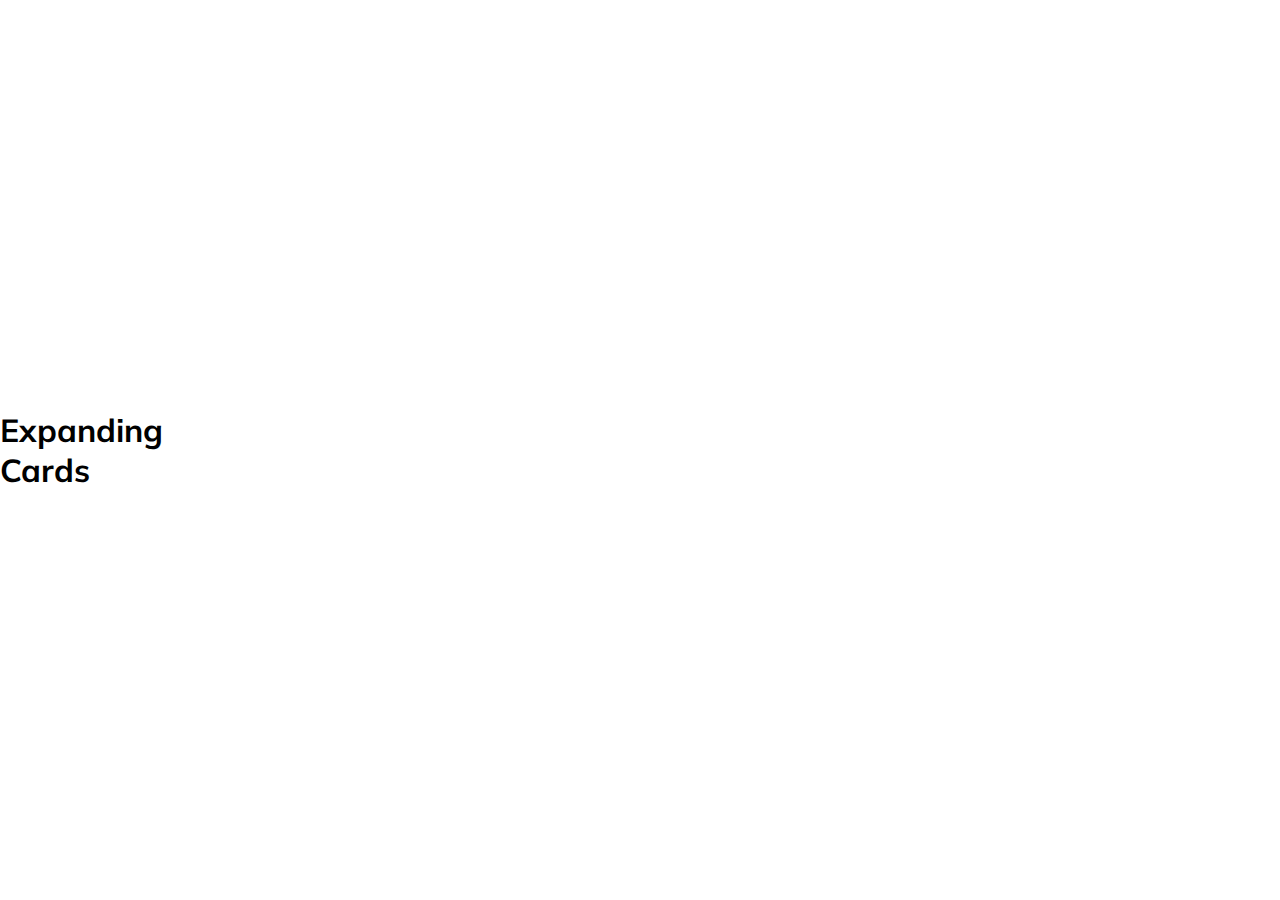
<file: 1.Expanding Cards/index.html>
<!DOCTYPE html>
<html lang="en">
<head>
    <meta charset="UTF-8">
    <meta name="viewport" content="width=device-width, initial-scale=1.0">
    <link rel="stylesheet" href="style.css">
    <link rel="stylesheet" href="https://cdnjs.cloudflare.com/ajax/libs/font-awesome/5.15.1/css/all.min.css" integrity="sha512-+4zCK9k+qNFUR5X+cKL9EIR+ZOhtIloNl9GIKS57V1MyNsYpYcUrUeQc9vNfzsWfV28IaLL3i96P9sdNyeRssA==" crossorigin="anonymous" />
    <title>Expanding Cards</title>
</head>
<body>
    <h1>Expanding Cards</h1>
    <div class="container">
        <div class="panel active" style="background-image: url('https://images.unsplash.com/photo-1558979158-65a1eaa08691?ixlib=rb-1.2.1&ixid=eyJhcHBfaWQiOjEyMDd9&auto=format&fit=crop&w=1350&q=80');">
            <h3>Magic Bridge</h3>
        </div>
        <div class="panel" style="background-image: url('https://images.unsplash.com/photo-1572276596237-5db2c3e16c5d?ixlib=rb-1.2.1&ixid=eyJhcHBfaWQiOjEyMDd9&auto=format&fit=crop&w=1350&q=80');">
            <h3>Road not taken</h3>
        </div>
        <div class="panel" style="background-image: url('https://images.unsplash.com/photo-1507525428034-b723cf961d3e?ixlib=rb-1.2.1&ixid=eyJhcHBfaWQiOjEyMDd9&auto=format&fit=crop&w=1353&q=80');">
            <h3>Beach sunset</h3>
        </div>
        <div class="panel" style="background-image: url('https://images.unsplash.com/photo-1551009175-8a68da93d5f9?ixlib=rb-1.2.1&ixid=eyJhcHBfaWQiOjEyMDd9&auto=format&fit=crop&w=1351&q=80');">
            <h3>Water city</h3>
        </div>
        <div class="panel" style="background-image: url('https://images.unsplash.com/photo-1549880338-65ddcdfd017b?ixlib=rb-1.2.1&ixid=eyJhcHBfaWQiOjEyMDd9&auto=format&fit=crop&w=1350&q=80');">
            <h3>White mountains</h3>
        </div>
    </div>
<script src="script.js"></script>
</body>
</html>
</file>
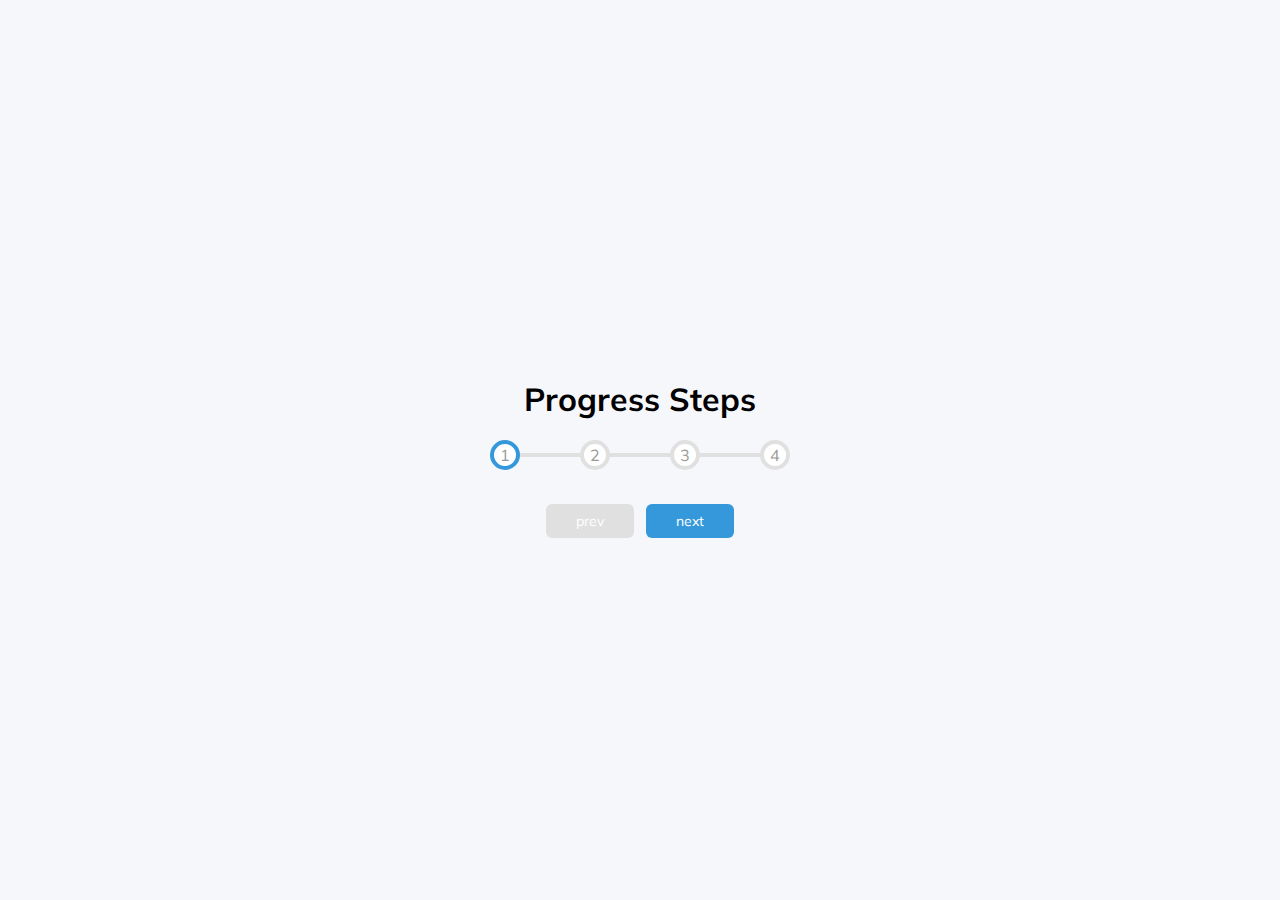
<file: 2.Progress steps/index.html>
<!DOCTYPE html>
<html lang="en">
<head>
    <meta charset="UTF-8">
    <meta name="viewport" content="width=device-width, initial-scale=1.0">
    <link rel="stylesheet" href="style.css">
    <link rel="stylesheet" href="https://cdnjs.cloudflare.com/ajax/libs/font-awesome/5.15.1/css/all.min.css" integrity="sha512-+4zCK9k+qNFUR5X+cKL9EIR+ZOhtIloNl9GIKS57V1MyNsYpYcUrUeQc9vNfzsWfV28IaLL3i96P9sdNyeRssA==" crossorigin="anonymous" />
    <title>Progress Steps</title>
</head>
<body>
    <div class="container">
        <h1>Progress Steps</h1>
        <div class="progress-container">
            <div class="progress" id="progress"></div>
            <div class="circle active">1</div>
            <div class="circle">2</div>
            <div class="circle">3</div>
            <div class="circle">4</div>
        </div>
        <button class="btn" id="prev" disabled>prev</button>
        <button class="btn" id="next">next</button>
    </div>
<script src="script.js"></script>
</body>
</html>
</file>
<file: 1.Expanding Cards/style.css>
@import url('https://fonts.googleapis.com/css2?family=Muli&display=swap');

* {
  box-sizing: border-box;
}
body {
  font-family: 'Muli', sans-serif;
  display: flex; /*everything we put will go in horizontaly */
  align-items: center; /*allign items in the center*/
  justify-content: center; /*allign items in the center from vertically*/
  height: 100vh;
  overflow: hidden;
  margin: 0;
}

.container {
  display: flex;
  width: 90vw;
}

.panel {
  background-size: cover;
  background-position: center;
  background-repeat: no-repeat;
  height: 80vh;
  border-radius: 50px;
  color: #ffffff;
  cursor: pointer;
  flex: 0.5; /*making all of them of equal size*/
  margin: 10px;
  position: relative; /*positioning the inner h3*/
  transition: flex 0.7s ease-in; /* property name | duration | timing function */
}

.panel h3 {
  font-size: 24px;
  position: absolute;
  bottom: 20px;
  left: 20px;
  margin: 0;
  opacity: 0;
}

.panel.active {
  flex: 5;
}

.panel.active h3 {
  opacity: 1;
  transition: opacity 0.3s ease-in 0.4s;
}

@media (max-width: 480px) {
  /* what this mean is that this style will take effect when the screen size is under 480px*/
  .container {
    width: 100vw;
  }
  .panel:nth-of-type(4),
  .panel:nth-of-type(5) {
    display: none;
  }
}
</file>
<file: 2.Progress steps/style.css>
@import url('https://fonts.googleapis.com/css2?family=Muli&display=swap');

* {
  box-sizing: border-box;
}

:root {
  --line-border-fill: #3498db;
  --line-border-empty: #e0e0e0;
}

body {
  background-color: #f6f7fb;
  font-family: 'Muli', sans-serif;
  display: flex; /*everything we put will go in horizontaly */
  align-items: center; /*allign items in the center*/
  justify-content: center; /*allign items in the center from vertically*/
  height: 100vh;
  overflow: hidden;
  margin: 0;
}

.container {
  text-align: center;
}
.progress-container {
  display: flex;
  justify-content: space-between;
  position: relative;
  margin-bottom: 30px;
  max-width: 100%;
  width: 300px;
}

.progress-container::before {
  content: '';
  position: absolute;
  background-color: var(--line-border-empty);
  top: 50%;
  left: 0;
  height: 4px;
  width: 100%;
  transform: translateY(-50%);
  z-index: -1;
}

.progress {
  position: absolute;
  background-color: var(--line-border-fill);
  top: 50%;
  left: 0;
  height: 4px;
  width: 0;
  transform: translateY(-50%);
  z-index: -1;
  transition: 0.4s ease;
}

.circle {
  background-color: white;
  color: #999;
  border-radius: 50%;
  height: 30px;
  width: 30px;
  display: flex;
  align-items: center;
  justify-content: center;
  border: 4px solid var(--line-border-empty);
  transition: 0.4s ease;
}

.circle.active {
  border-color: var(--line-border-fill);
}

.btn {
  background-color: var(--line-border-fill);
  border: 0;
  border-radius: 6px;
  color: white;
  font-family: inherit;
  padding: 8px 30px;
  margin: 4px;
  font-size: 14px;
  cursor: pointer;
}

.btn:active {
  transform: scale(0.96);
}

.btn:focus {
  outline: 0;
}

.btn:disabled {
  background-color: var(--line-border-empty);
  cursor: not-allowed;
}
</file>
